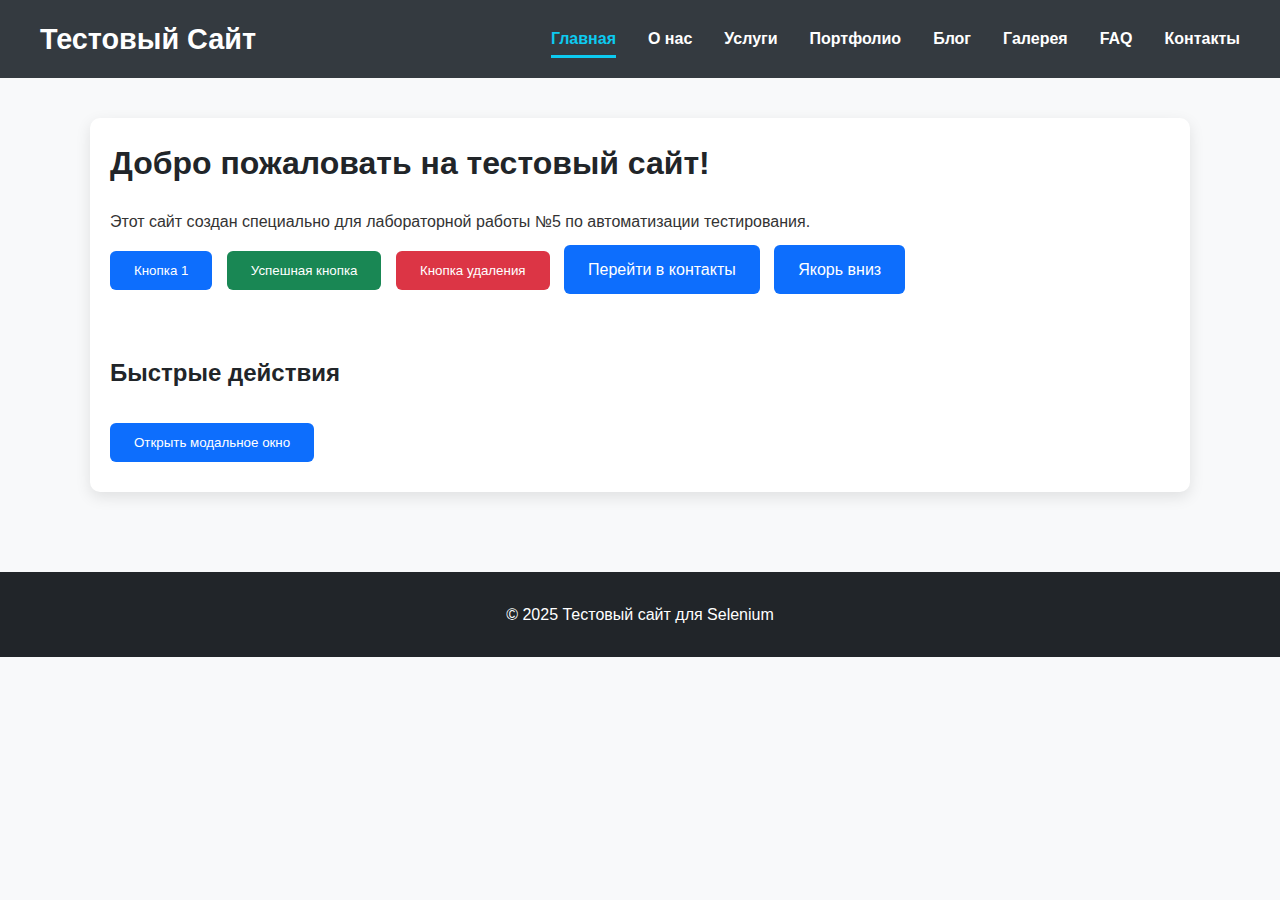
<file: index.html>
<!DOCTYPE html>
<html lang="ru">
<head>
    <meta charset="UTF-8">
    <meta name="viewport" content="width=device-width, initial-scale=1.0">
    <title>Главная</title>
    <link rel="stylesheet" href="style.css">
</head>
<body>
    <header>
        <nav>
            <div class="logo">Тестовый Сайт</div>
            <ul class="nav-menu">
                <li><a href="index.html" class="active">Главная</a></li>
                <li><a href="about.html">О нас</a></li>
                <li><a href="services.html">Услуги</a></li>
                <li><a href="portfolio.html">Портфолио</a></li>
                <li><a href="blog.html">Блог</a></li>
                <li><a href="gallery.html">Галерея</a></li>
                <li><a href="faq.html">FAQ</a></li>
                <li><a href="contact.html">Контакты</a></li>
            </ul>
        </nav>
    </header>

    <div class="container">
        <h1>Добро пожаловать на тестовый сайт!</h1>
        <p>Этот сайт создан специально для лабораторной работы №5 по автоматизации тестирования.</p>
        
        <button class="btn" onclick="alert('Кнопка 1 нажата!')">Кнопка 1</button>
        <button class="btn btn-success">Успешная кнопка</button>
        <button class="btn btn-danger">Кнопка удаления</button>
        <a href="contact.html" class="btn">Перейти в контакты</a>
        <a href="#section2" class="btn">Якорь вниз</a>

        <div style="margin-top:50px;" id="section2">
            <h2>Быстрые действия</h2>
            <button class="btn" onclick="document.getElementById('modal1').style.display='flex'">Открыть модальное окно</button>
        </div>
    </div>

    <div id="modal1" class="modal">
        <div class="modal-content">
            <span class="close-modal" onclick="this.parentElement.parentElement.style.display='none'">×</span>
            <h2>Привет!</h2>
            <p>Это модальное окно для теста</p>
            <button class="btn" onclick="this.parentElement.parentElement.style.display='none'">Закрыть</button>
        </div>
    </div>

    <footer>© 2025 Тестовый сайт для Selenium</footer>
</body>
</html>
</file>
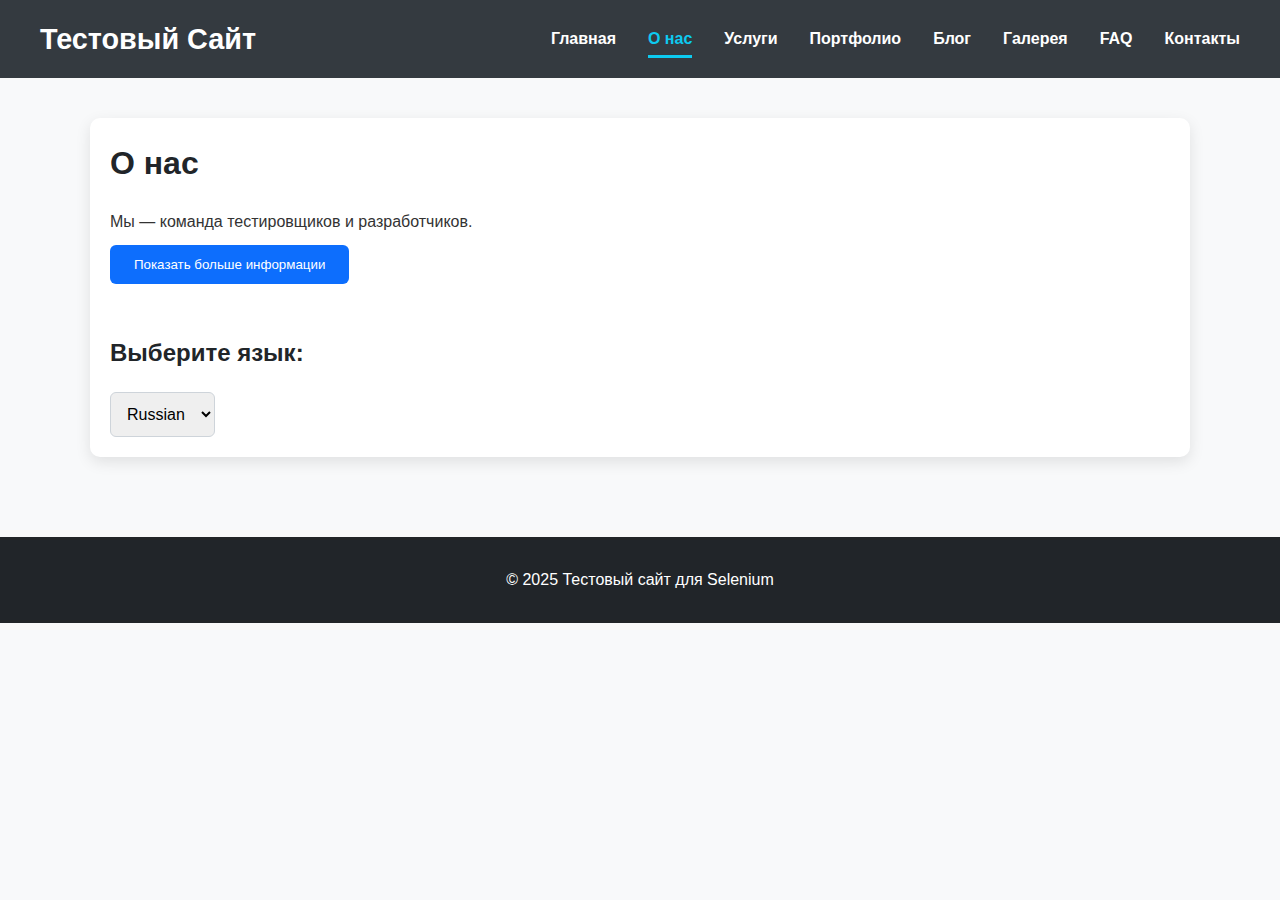
<file: about.html>
<!DOCTYPE html>
<html lang="ru">
<head>
    <meta charset="UTF-8">
    <meta name="viewport" content="width=device-width, initial-scale=1.0">
    <title>О нас</title>
    <link rel="stylesheet" href="style.css">
</head>
<body>
    <!-- то же меню -->
    <header>
        <nav>
            <div class="logo">Тестовый Сайт</div>
            <ul class="nav-menu">
                <li><a href="index.html">Главная</a></li>
                <li><a href="about.html" class="active">О нас</a></li>
                <!-- остальные пункты такие же -->
                <li><a href="services.html">Услуги</a></li>
                <li><a href="portfolio.html">Портфолио</a></li>
                <li><a href="blog.html">Блог</a></li>
                <li><a href="gallery.html">Галерея</a></li>
                <li><a href="faq.html">FAQ</a></li>
                <li><a href="contact.html">Контакты</a></li>
            </ul>
        </nav>
    </header>

    <div class="container">
        <h1>О нас</h1>
        <p>Мы — команда тестировщиков и разработчиков.</p>
        <button class="btn" id="showMore">Показать больше информации</button>
        <div id="moreInfo" style="display:none; margin-top:20px;">
            <p>Дополнительная информация появилась!</p>
        </div>

        <h2 style="margin-top:40px;">Выберите язык:</h2>
        <select id="langSelect">
            <option>Russian</option>
            <option>English</option>
            <option>Deutsch</option>
        </select>
    </div>

    <script>
        document.getElementById('showMore').onclick = function() {
            document.getElementById('moreInfo').style.display = 'block';
            this.style.display = 'none';
        }
    </script>

    <footer>© 2025 Тестовый сайт для Selenium</footer>
</body>
</html>
</file>
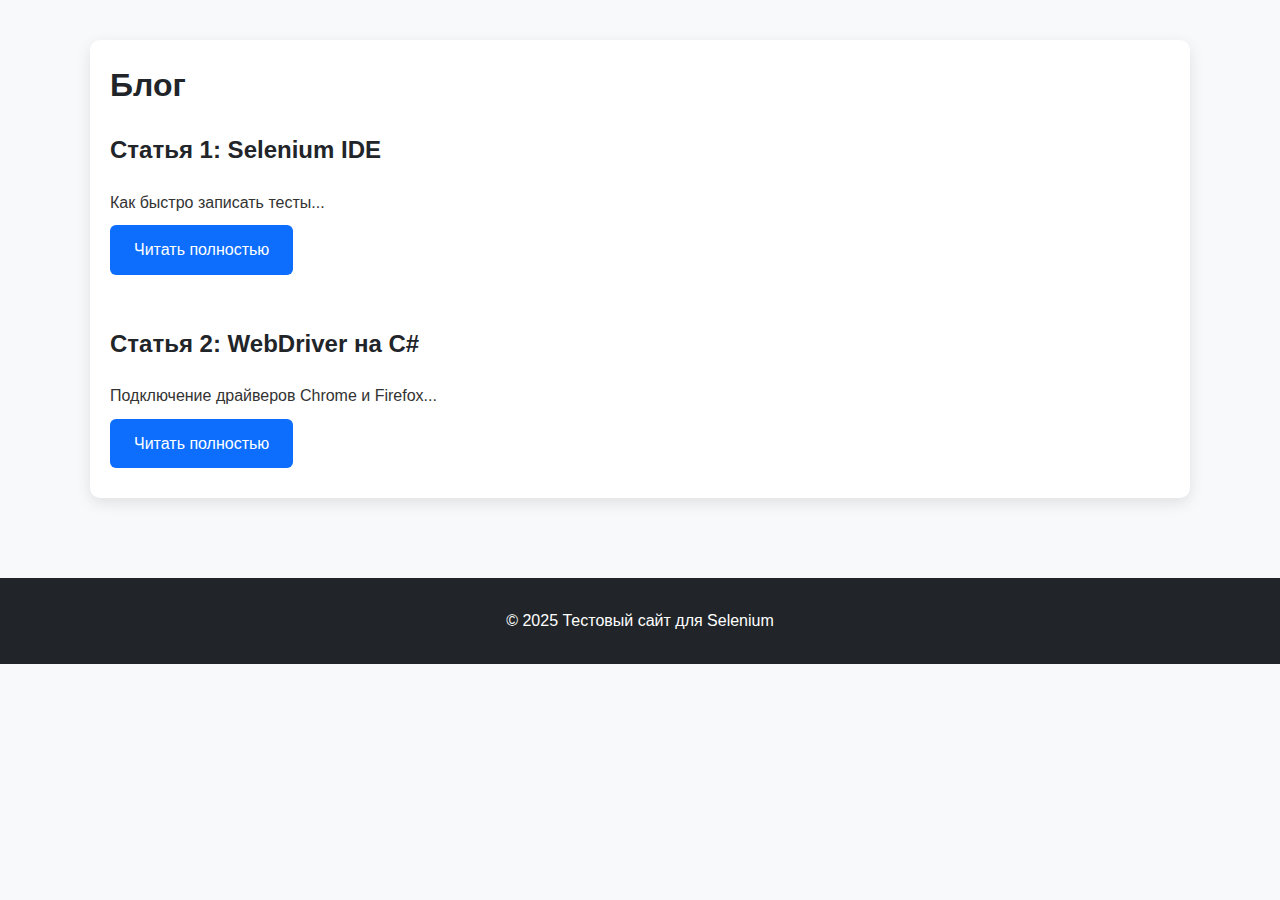
<file: blog.html>
<!DOCTYPE html>
<html lang="ru">
<head><meta charset="UTF-8"><meta name="viewport" content="width=device-width, initial-scale=1.0">
<title>Блог</title><link rel="stylesheet" href="style.css"></head>
<body>
    <!-- меню -->

    <div class="container">
        <h1>Блог</h1>
        <article style="margin-bottom:40px;">
            <h2>Статья 1: Selenium IDE</h2>
            <p>Как быстро записать тесты...</p>
            <a href="#" class="btn">Читать полностью</a>
        </article>
        <article>
            <h2>Статья 2: WebDriver на C#</h2>
            <p>Подключение драйверов Chrome и Firefox...</p>
            <a href="#" class="btn">Читать полностью</a>
        </article>
    </div>
    <footer>© 2025 Тестовый сайт для Selenium</footer>
</body>
</html>
</file>
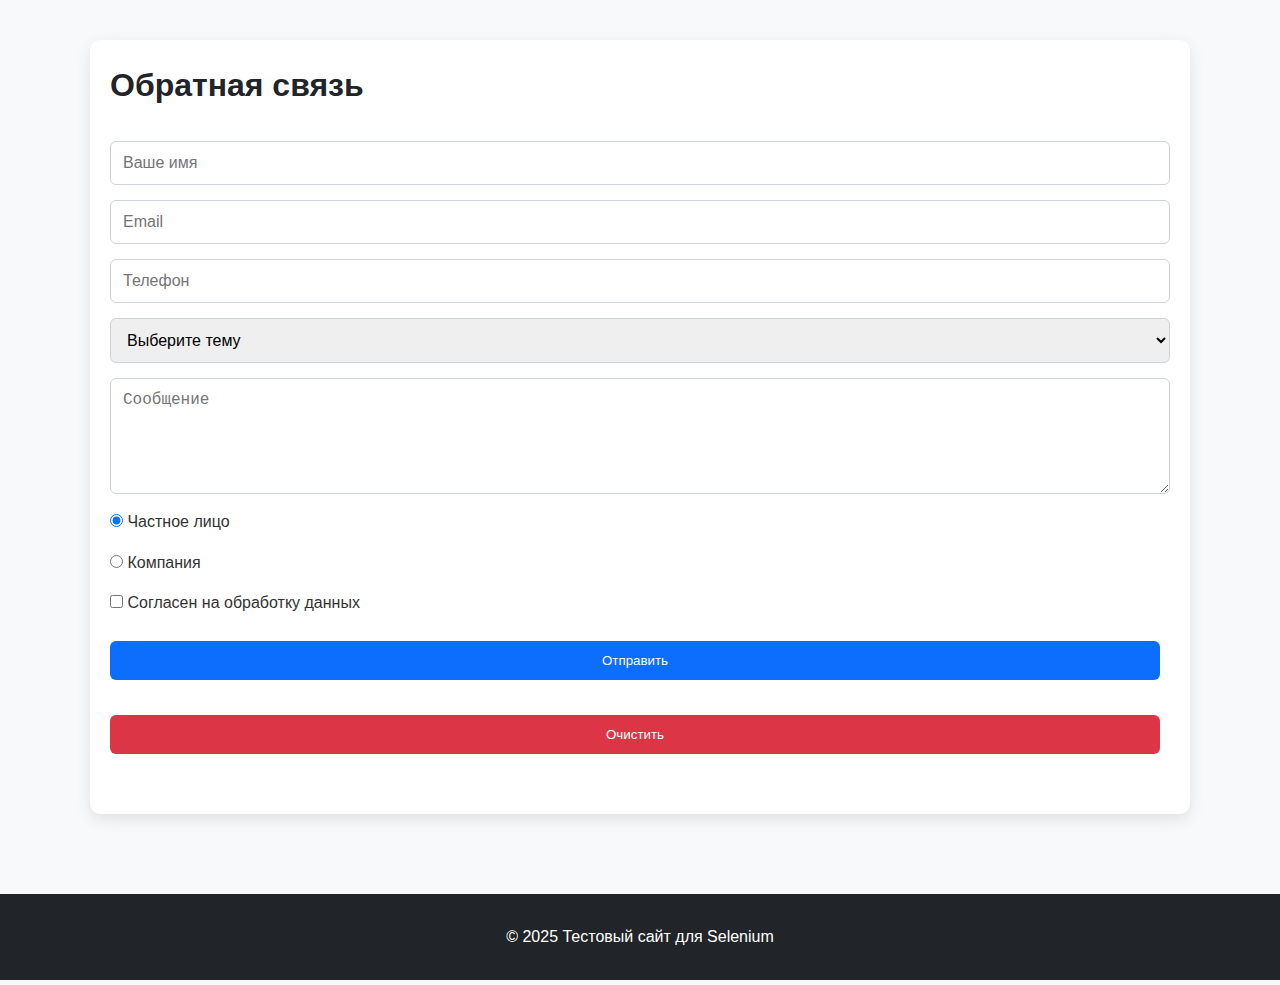
<file: contact.html>
<!DOCTYPE html>
<html lang="ru">
<head><meta charset="UTF-8"><meta name="viewport" content="width=device-width, initial-scale=1.0">
<title>Контакты</title><link rel="stylesheet" href="style.css"></head>
<body>
    <!-- меню с active у Контакты -->

    <div class="container">
        <h1>Обратная связь</h1>
        
        <form id="contactForm">
            <input type="text" placeholder="Ваше имя" required id="name">
            <input type="email" placeholder="Email" required id="email">
            <input type="tel" placeholder="Телефон">

            <select required>
                <option value="">Выберите тему</option>
                <option>Сотрудничество</option>
                <option>Техподдержка</option>
                <option>Другое</option>
            </select>

            <textarea placeholder="Сообщение" rows="5" required></textarea>

            <label><input type="radio" name="type" value="private" checked> Частное лицо</label>
            <label><input type="radio" name="type" value="company"> Компания</label>

            <label><input type="checkbox" required> Согласен на обработку данных</label>

            <button type="submit" class="btn">Отправить</button>
            <button type="reset" class="btn btn-danger">Очистить</button>
        </form>

        <div id="result" style="margin-top:20px; font-weight:bold;"></div>
    </div>

    <script>
        document.getElementById('contactForm').onsubmit = function(e) {
            e.preventDefault();
            document.getElementById('result').innerHTML = '<p style="color:green;">Форма успешно отправлена (демо)!</p>';
        }
    </script>
    <footer>© 2025 Тестовый сайт для Selenium</footer>
</body>
</html>
</file>
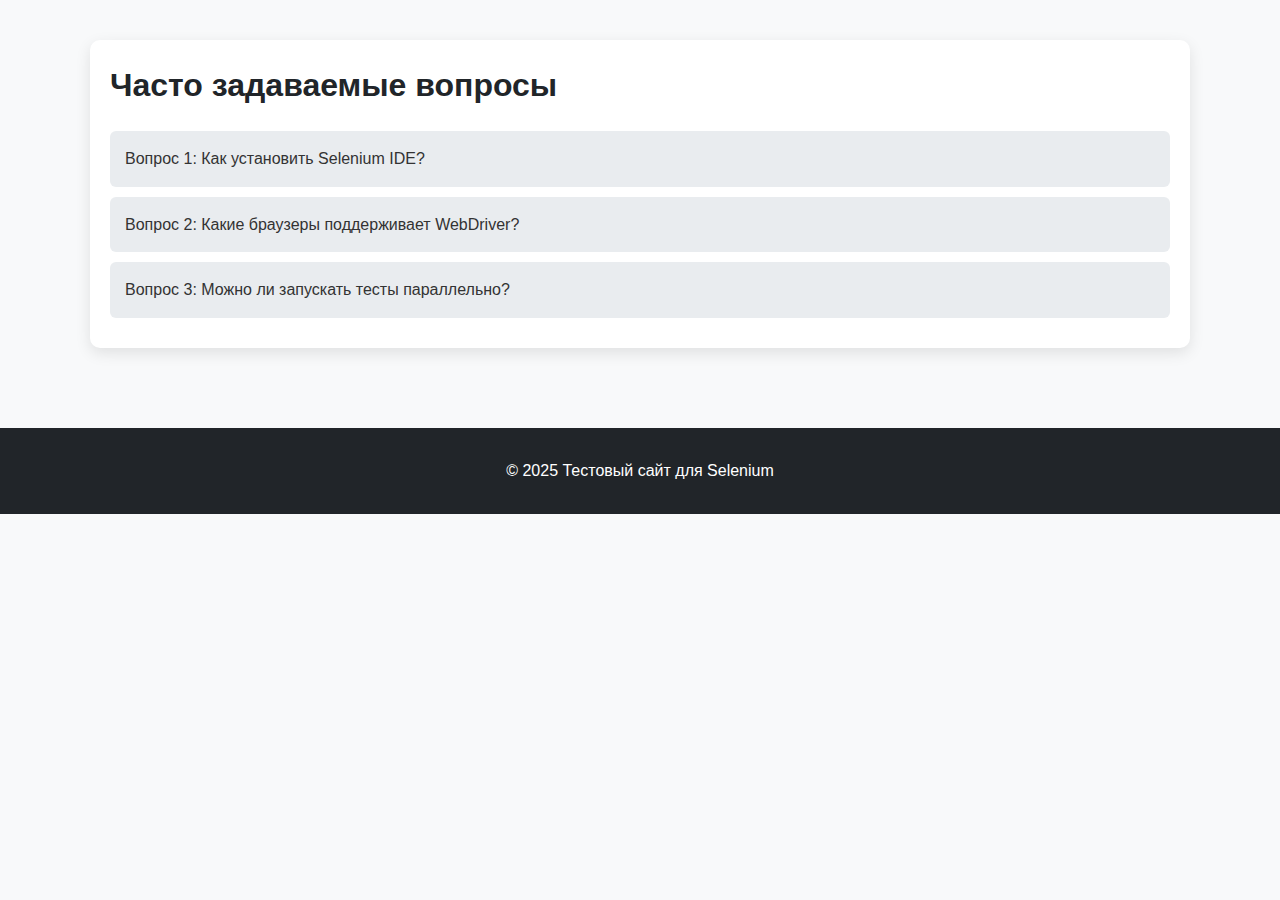
<file: faq.html>
<!DOCTYPE html>
<html lang="ru">
<head><meta charset="UTF-8"><meta name="viewport" content="width=device-width, initial-scale=1.0">
<title>FAQ</title><link rel="stylesheet" href="style.css"></head>
<body>
    <!-- меню -->

    <div class="container">
        <h1>Часто задаваемые вопросы</h1>

        <div class="accordion-header" onclick="this.nextElementSibling.style.display = this.nextElementSibling.style.display==='block'?'none':'block'">
            Вопрос 1: Как установить Selenium IDE?
        </div>
        <div class="accordion-content">Скачайте расширение из Chrome Web Store...</div>

        <div class="accordion-header" onclick="this.nextElementSibling.style.display = this.nextElementSibling.style.display==='block'?'none':'block'">
            Вопрос 2: Какие браузеры поддерживает WebDriver?
        </div>
        <div class="accordion-content">Chrome, Firefox, Edge, Safari...</div>

        <div class="accordion-header" onclick="this.nextElementSibling.style.display = this.nextElementSibling.style.display==='block'?'none':'block'">
            Вопрос 3: Можно ли запускать тесты параллельно?
        </div>
        <div class="accordion-content">Да, через Selenium Grid или NUnit...</div>
    </div>
    <footer>© 2025 Тестовый сайт для Selenium</footer>
</body>
</html>
</file>
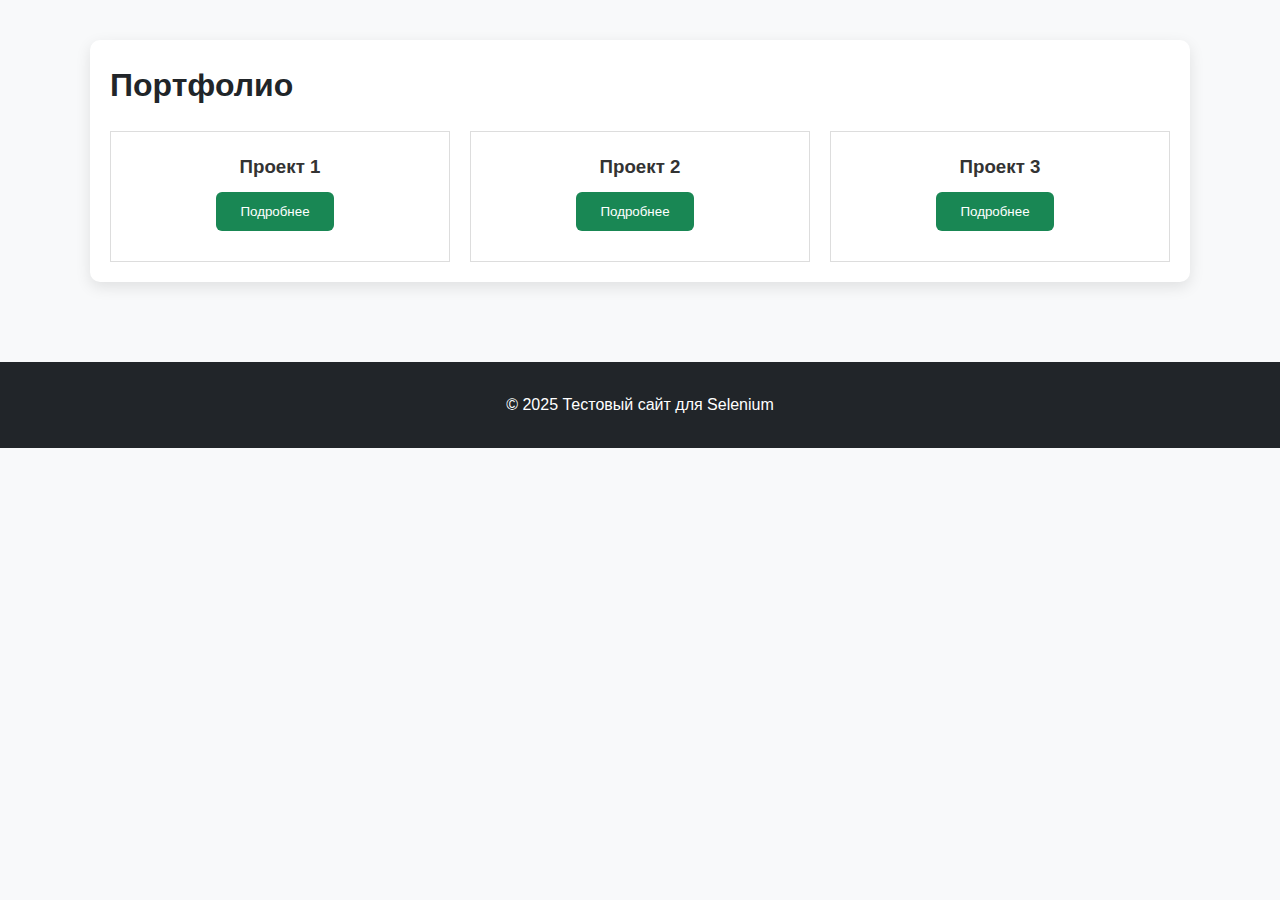
<file: portfolio.html>
<!DOCTYPE html>
<html lang="ru">
<head><meta charset="UTF-8"><meta name="viewport" content="width=device-width, initial-scale=1.0">
<title>Портфолио</title><link rel="stylesheet" href="style.css"></head>
<body>
    <!-- меню -->

    <div class="container">
        <h1>Портфолио</h1>
        <div style="display:grid; grid-template-columns:repeat(auto-fit,minmax(250px,1fr)); gap:20px;">
            <div style="border:1px solid #ddd;padding:20px;text-align:center;">
                <h3>Проект 1</h3>
                <button class="btn btn-success">Подробнее</button>
            </div>
            <div style="border:1px solid #ddd;padding:20px;text-align:center;">
                <h3>Проект 2</h3>
                <button class="btn btn-success">Подробнее</button>
            </div>
            <div style="border:1px solid #ddd;padding:20px;text-align:center;">
                <h3>Проект 3</h3>
                <button class="btn btn-success">Подробнее</button>
            </div>
        </div>
    </div>
    <footer>© 2025 Тестовый сайт для Selenium</footer>
</body>
</html>
</file>
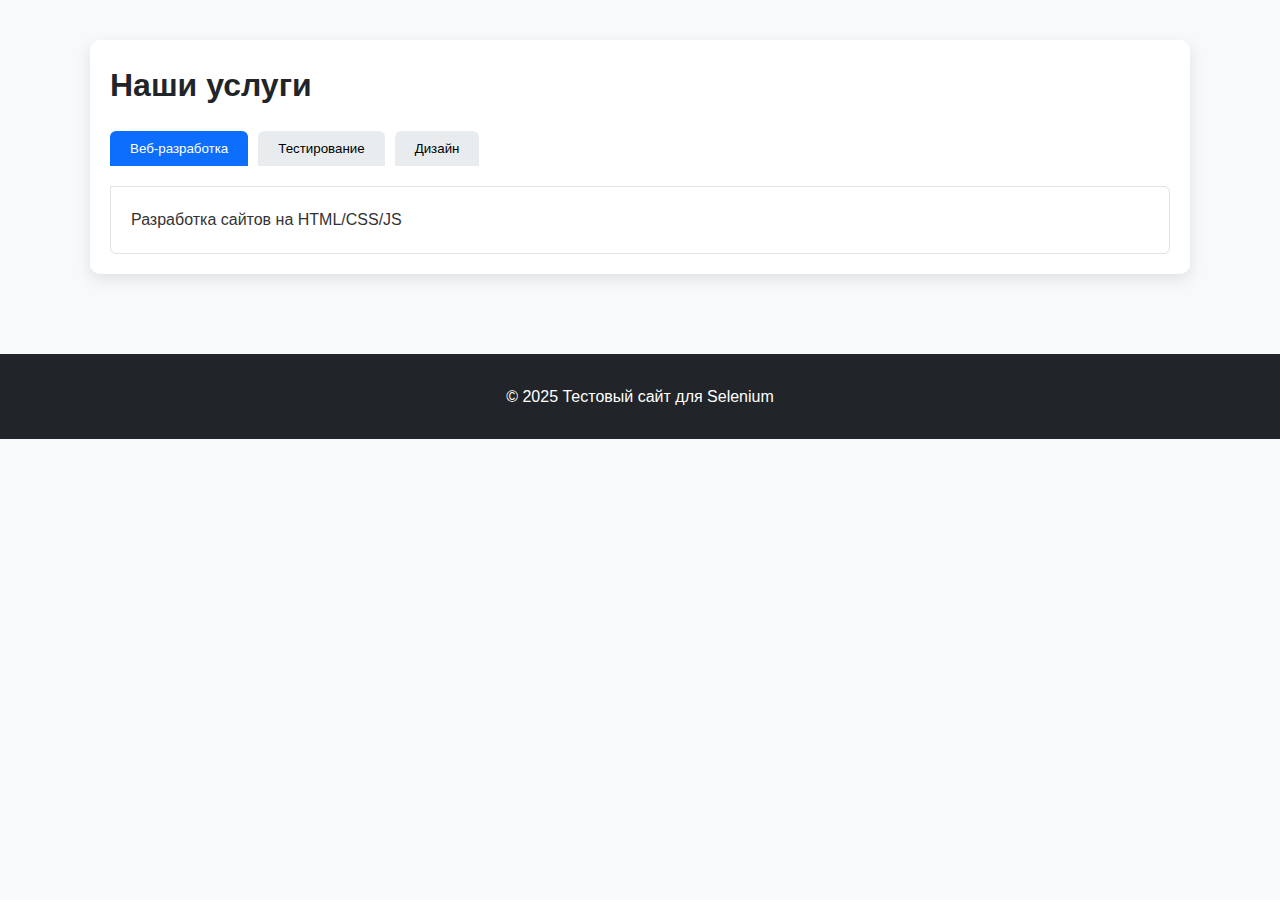
<file: services.html>
<!DOCTYPE html>
<html lang="ru">
<head><meta charset="UTF-8"><meta name="viewport" content="width=device-width, initial-scale=1.0">
<title>Услуги</title><link rel="stylesheet" href="style.css"></head>
<body>
    <!-- меню как выше, только class="active" у Услуги -->

    <div class="container">
        <h1>Наши услуги</h1>

        <div class="tabs">
            <button class="tab-btn active" data-tab="web">Веб-разработка</button>
            <button class="tab-btn" data-tab="test">Тестирование</button>
            <button class="tab-btn" data-tab="design">Дизайн</button>
        </div>

        <div id="web" class="tab-content active">Разработка сайтов на HTML/CSS/JS</div>
        <div id="test" class="tab-content">Автоматизация на Selenium</div>
        <div id="design" class="tab-content">UI/UX дизайн</div>
    </div>

    <script>
        document.querySelectorAll('.tab-btn').forEach(btn => {
            btn.addEventListener('click', () => {
                document.querySelectorAll('.tab-btn').forEach(b => b.classList.remove('active'));
                document.querySelectorAll('.tab-content').forEach(c => c.classList.remove('active'));
                btn.classList.add('active');
                document.getElementById(btn.dataset.tab).classList.add('active');
            });
        });
    </script>

    <footer>© 2025 Тестовый сайт для Selenium</footer>
</body>
</html>
</file>
<file: style.css>
* { margin: 0; padding: 0; box-sizing: border-box; }
body {
    font-family: 'Segoe UI', Arial, sans-serif;
    background: #f8f9fa;
    color: #333;
    line-height: 1.6;
}
header {
    background: #343a40;
    padding: 1rem 0;
    position: sticky;
    top: 0;
    z-index: 1000;
}
nav {
    max-width: 1200px;
    margin: 0 auto;
    display: flex;
    justify-content: space-between;
    align-items: center;
}
.logo { color: white; font-size: 1.8rem; font-weight: bold; }
.nav-menu {
    list-style: none;
    display: flex;
    gap: 2rem;
}
.nav-menu a {
    color: white;
    text-decoration: none;
    font-weight: 600;
    padding: 0.5rem 0;
}
.nav-menu a:hover, .nav-menu a.active {
    color: #0dcaf0;
    border-bottom: 3px solid #0dcaf0;
}
.container {
    max-width: 1100px;
    margin: 40px auto;
    padding: 20px;
    background: white;
    border-radius: 10px;
    box-shadow: 0 5px 15px rgba(0,0,0,0.1);
}
h1, h2 { color: #212529; margin-bottom: 20px; }
.btn {
    display: inline-block;
    padding: 12px 24px;
    background: #0d6efd;
    color: white;
    border: none;
    border-radius: 6px;
    cursor: pointer;
    text-decoration: none;
    margin: 10px 10px 10px 0;
}
.btn:hover { background: #0b5ed7; }
.btn-success { background: #198754; }
.btn-success:hover { background: #157347; }
.btn-danger { background: #dc3545; }
.btn-danger:hover { background: #bb2d3b; }

form { margin: 30px 0; display: grid; gap: 15px; }
input, textarea, select {
    padding: 12px;
    border: 1px solid #ced4da;
    border-radius: 6px;
    font-size: 1rem;
}
.tabs { display: flex; gap: 10px; margin-bottom: 20px; flex-wrap: wrap; }
.tab-btn {
    padding: 10px 20px;
    background: #e9ecef;
    border: none;
    border-radius: 6px 6px 0 0;
    cursor: pointer;
}
.tab-btn.active { background: #0d6efd; color: white; }
.tab-content { display: none; padding: 20px; border: 1px solid #dee2e6; border-radius: 0 6px 6px 6px; }
.tab-content.active { display: block; }

.accordion-header {
    background: #e9ecef;
    padding: 15px;
    cursor: pointer;
    border-radius: 6px;
    margin-bottom: 10px;
}
.accordion-content { display: none; padding: 15px; background: #f8f9fa; border-radius: 6px; }

.modal {
    display: none;
    position: fixed;
    top: 0; left: 0; width: 100%; height: 100%;
    background: rgba(0,0,0,0.5);
    justify-content: center;
    align-items: center;
    z-index: 2000;
}
.modal-content {
    background: white;
    padding: 30px;
    border-radius: 10px;
    width: 400px;
    text-align: center;
}
.close-modal { float: right; cursor: pointer; font-size: 1.5rem; }

footer {
    text-align: center;
    padding: 30px;
    background: #212529;
    color: white;
    margin-top: 80px;
}
</file>
